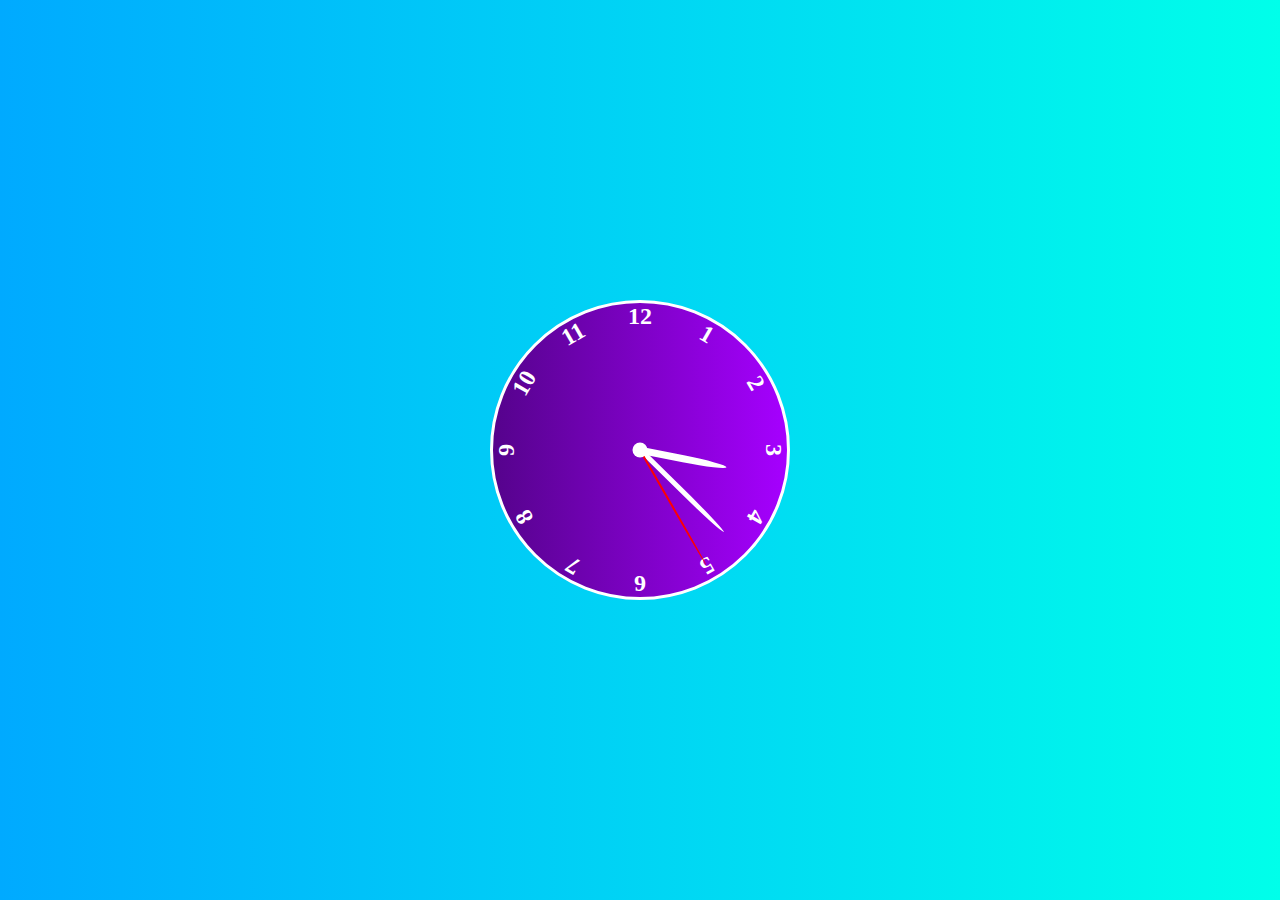
<file: Awesome Clock/index.html>
<!DOCTYPE html>
<html lang="en">
  <head>
    <meta charset="UTF-8" />
    <meta http-equiv="X-UA-Compatible" content="IE=edge" />
    <meta name="viewport" content="width=device-width, initial-scale=1.0" />
    <link rel="stylesheet" href="style.css" />
    <title>Awesome Colock</title>
  </head>
  <body>
    <div class="clock">
      <div class="hand minute" data-minute-hand></div>
      <div class="hand second" data-second-hand></div>
      <div class="hand hour" data-hour-hand></div>
      <div class="number number1">1</div>
      <div class="number number2">2</div>
      <div class="number number3">3</div>
      <div class="number number4">4</div>
      <div class="number number5">5</div>
      <div class="number number6">6</div>
      <div class="number number7">7</div>
      <div class="number number8">8</div>
      <div class="number number9">9</div>
      <div class="number number10">10</div>
      <div class="number number11">11</div>
      <div class="number number12">12</div>
    </div>

    <script src="./script.js"></script>
  </body>
</html>
</file>
<file: Awesome Clock/style.css>
* {
  margin: 0;
  padding: 0;
  box-sizing: border-box;
}

body {
  width: 100vw;
  height: 100vh;
  background-image: linear-gradient(
    to right,
    hsl(200, 100%, 50%),
    hsl(175, 100%, 50%)
  );
  color: rgb(255, 255, 255);
  font-size: 1.5rem;
  font-weight: bold;
  display: flex;
  align-items: center;
  justify-content: center;
}

.clock {
  height: 300px;
  width: 300px;
  background-image: linear-gradient(
    to right,
    hsl(276, 96%, 28%),
    hsl(279, 100%, 50%)
  );
  border: 3px solid rgb(255, 255, 255);
  border-radius: 50%;
  position: relative;
}

.clock .number {
  --rotation: 0;
  width: 100%;
  height: 100%;
  position: absolute;
  text-align: center;
  transform: rotate(var(--rotation));
}

.clock .number1 {
  --rotation: 30deg;
}
.clock .number2 {
  --rotation: 60deg;
}
.clock .number3 {
  --rotation: 90deg;
}
.clock .number4 {
  --rotation: 120deg;
}
.clock .number5 {
  --rotation: 150deg;
}
.clock .number6 {
  --rotation: 180deg;
}
.clock .number7 {
  --rotation: 210deg;
}
.clock .number8 {
  --rotation: 240deg;
}
.clock .number9 {
  --rotation: 270deg;
}
.clock .number10 {
  --rotation: 300deg;
}
.clock .number11 {
  --rotation: 330deg;
}

.clock .hand {
  --rotation: 0;
  height: 45%;
  width: 1px;
  position: absolute;
  background-color: rgb(255, 255, 255);
  bottom: 50%;
  left: 50%;
  z-index: 10;
  transform: translateX(-50%) rotate(calc(var(--rotation) * 1deg));
  border-top-left-radius: 50%;
  border-top-right-radius: 50%;
  transform-origin: bottom;
}

.clock::after {
  content: "";
  height: 15px;
  width: 15px;
  border-radius: 50%;
  background-color: rgb(255, 255, 255);
  position: absolute;
  top: 50%;
  left: 50%;
  transform: translate(-50%, -50%);
  z-index: 20;
}

.clock .hand.second {
  width: 2px;
  height: 45%;
  background-color: red;
}

.clock .minute {
  width: 5px;
  height: 40%;
}

.clock .hour {
  width: 7px;
  height: 30%;
}
</file>
